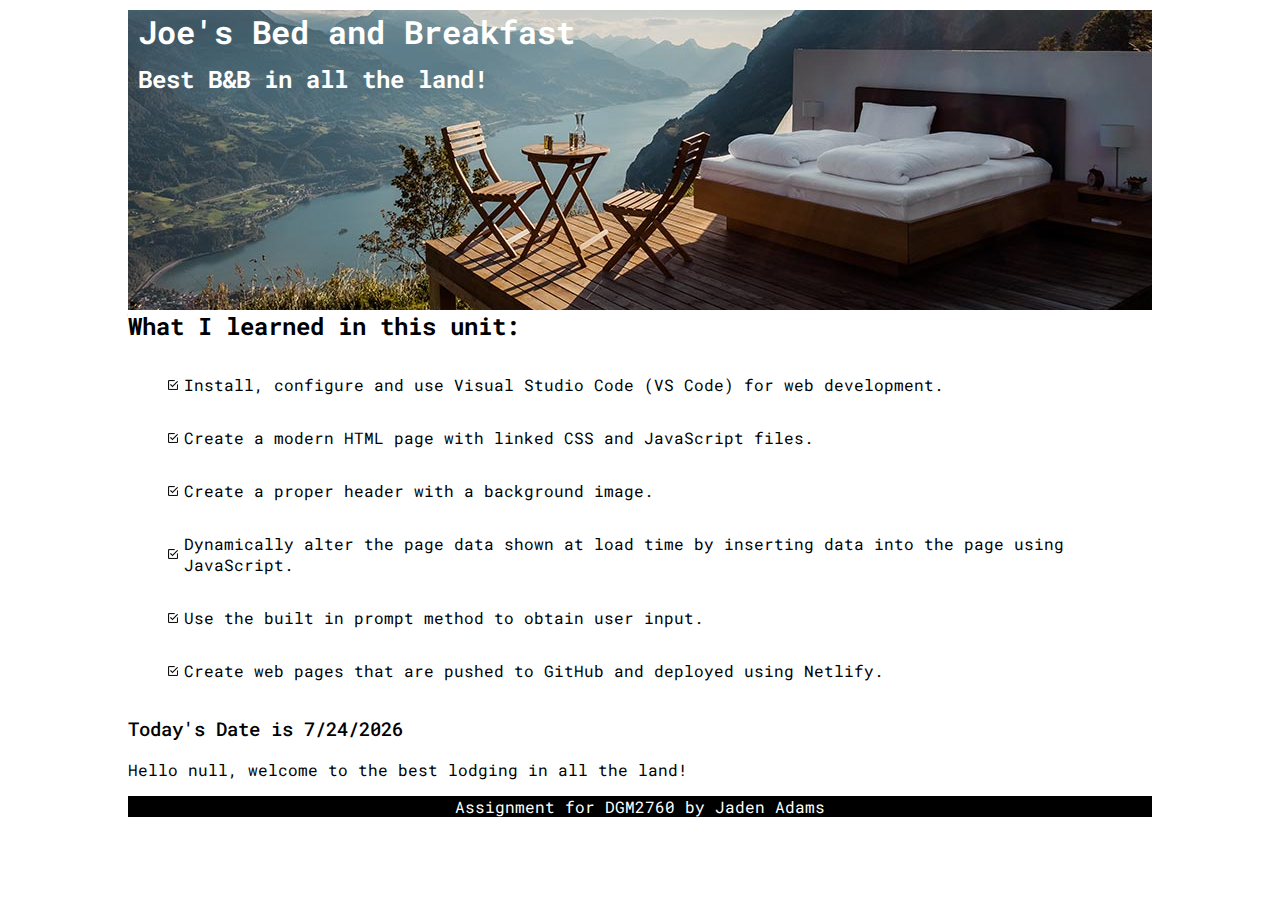
<file: 01-JoesBB/index.html>
<html lang="en">
<head>
    <meta charset="UTF-8">
    <meta http-equiv="X-UA-Compatible" content="IE=edge">
    <meta name="viewport" content="width=device-width, initial-scale=1.0">
    <title>01 Joe's Bead and Breakfast</title>
    <link href="css/styles.css" rel="stylesheet" type="text/css"/>
    <link rel="preconnect" href="https://fonts.gstatic.com">
<link href="https://fonts.googleapis.com/css2?family=Roboto+Mono:wght@300;400;500;700&display=swap" rel="stylesheet">
</head>
<body>
    <header>
        <h1 id="company"></h1>
        <h2 id="slogan"></h2>
    </header>
    <main>
        <h2>
            What I learned in this unit:
        </h2>
        <ul>
            <li>
                Install, configure and use Visual Studio Code (VS Code) for web development.
            </li>
            <li>
                Create a modern HTML page with linked CSS and JavaScript files.
            </li>
            <li>
                Create a proper header with a background image.
            </li>
            <li>
                Dynamically alter the page data shown at load time by inserting data into the page using JavaScript.
            </li>
            <li>
                Use the built in prompt method to obtain user input.
            </li>
            <li>
                Create web pages that are pushed to GitHub and deployed using Netlify.
            </li>
        </ul>
        <h3>
            Today's Date is
            <script>
                let theDate = new Date();
                document.write(theDate.toLocaleDateString());
            </script>
        </h3>
        <p id="greeting"></p>

    </main>
    <footer>
        <p>Assignment for DGM2760 by Jaden Adams</p>
    </footer>
    <script type="text/javascript" src="js/main.js"></script>
</body>
</html>
</file>
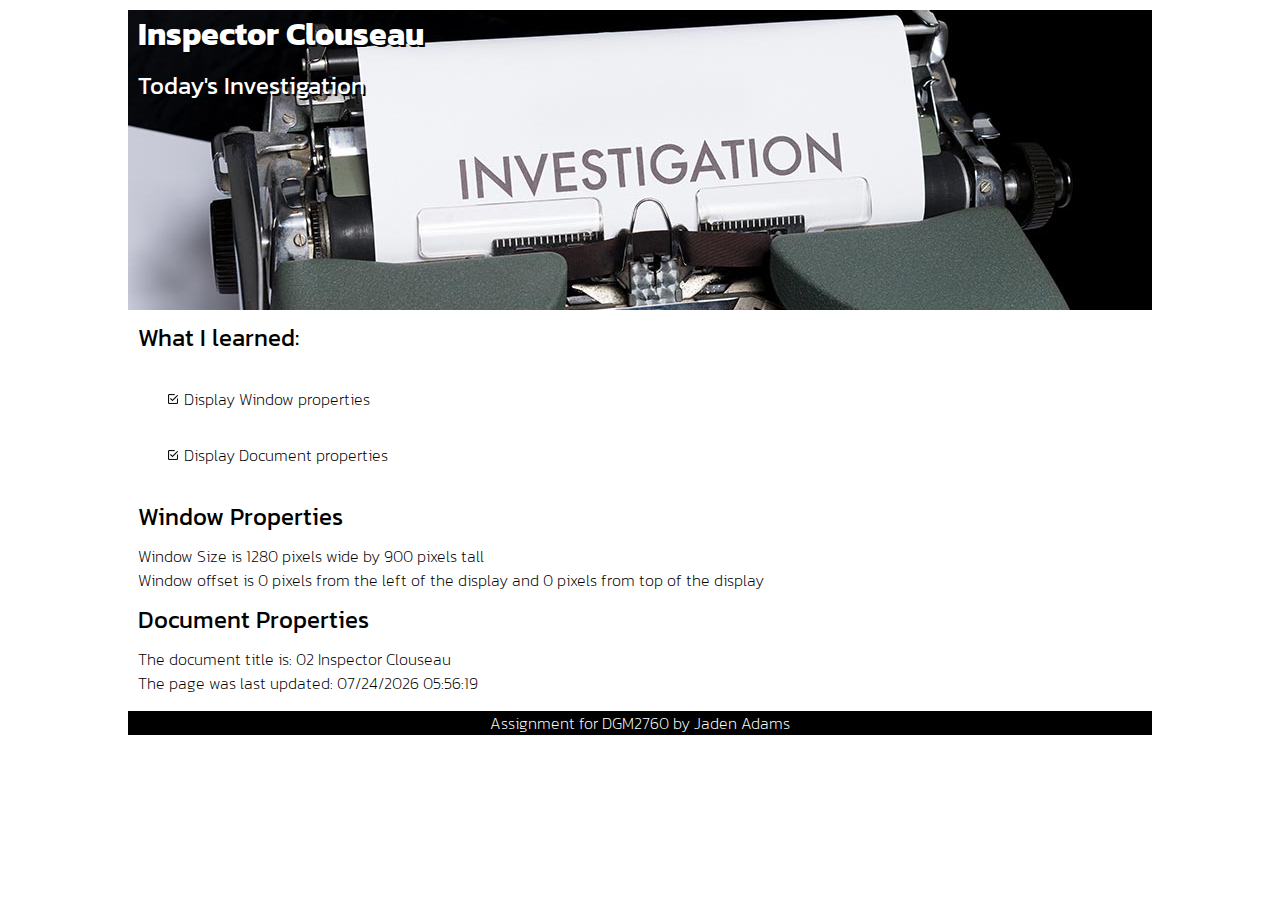
<file: 02-Inspector_Clouseau/index.html>
<html lang="en">

<head>
    <meta charset="UTF-8">
    <meta http-equiv="X-UA-Compatible" content="IE=edge">
    <meta name="viewport" content="width=device-width, initial-scale=1.0">
    <title>02 Inspector Clouseau</title>
    <link href="css/styles.css" rel="stylesheet" type="text/css" />
    <link rel="preconnect" href="https://fonts.gstatic.com">
    <link href="https://fonts.googleapis.com/css2?family=Kanit:wght@100;200;400;700&display=swap" rel="stylesheet">
</head>

<body onresize="reDisplay()">
    <header>
        <h1 id="assignment"></h1>
        <h2 id="slogan"></h2>
    </header>
    <main>
        <h2 id="objective"></h2>
        <ul>
            <li>
                Display Window properties
            </li>
            <li>
                Display Document properties
            </li>
        </ul>

        <h2 id="windowPropertyHeader"></h2>
        <p id="myWindow"></p>
        <h2 id="documentPropertyHeader"></h2>
        <p id="myDocument"></p>
    </main>
    <footer>
        <p id="footer"></p>

    </footer>
    <script type="text/javascript" src="js/main.js"></script>
</body>

</html>
</file>
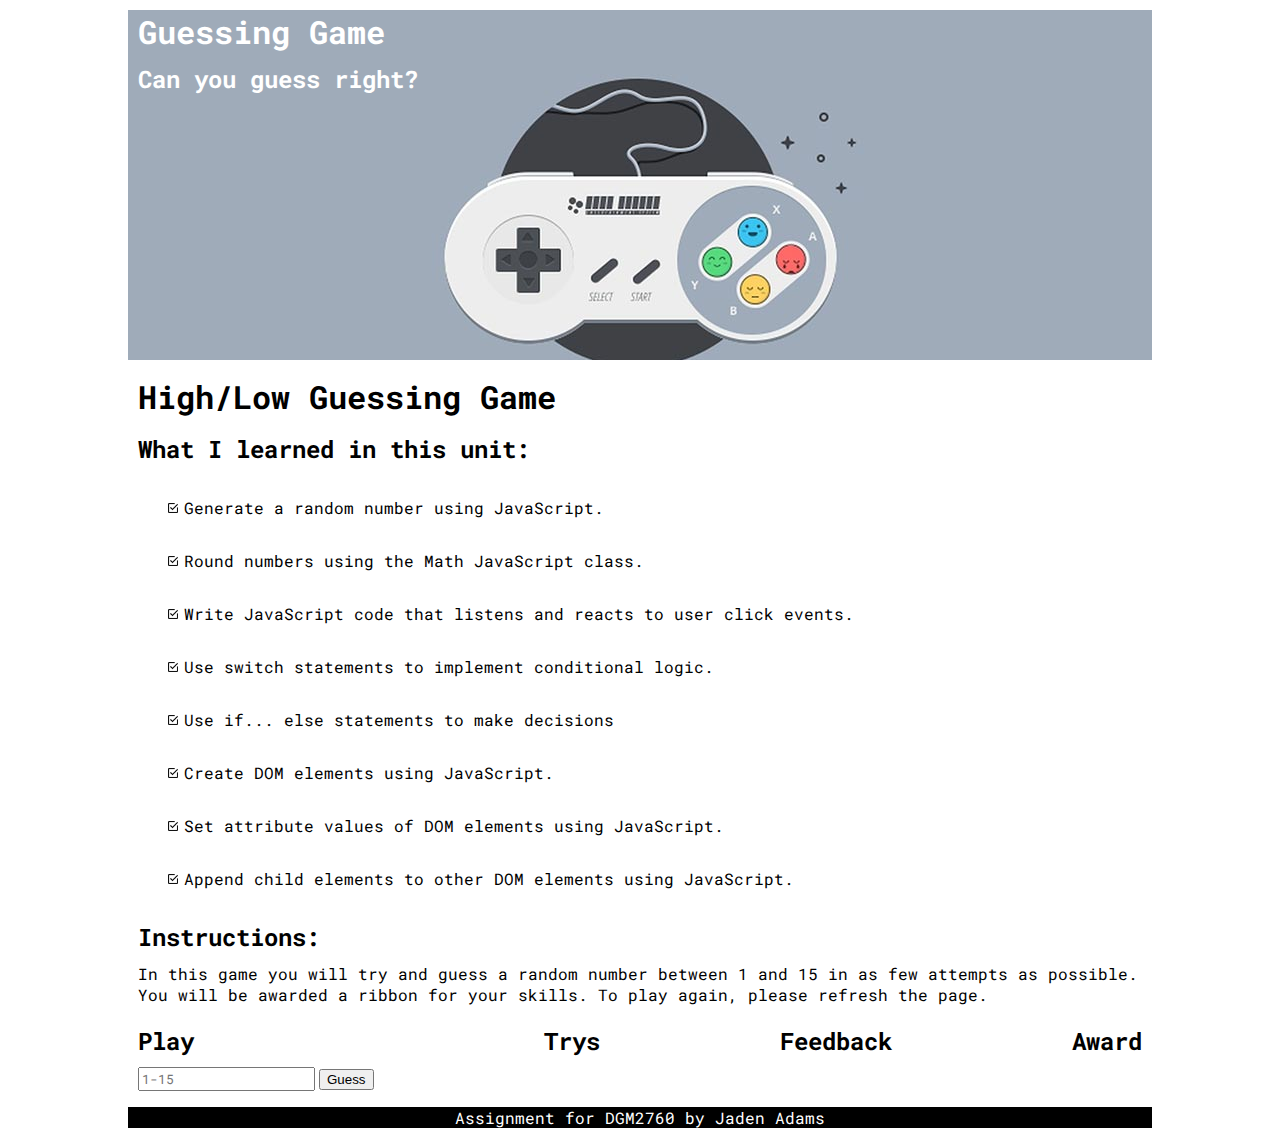
<file: 03-High_Low_Guessing_Game/index.html>
<html lang="en">

<head>
    <meta charset="UTF-8">
    <meta http-equiv="X-UA-Compatible" content="IE=edge">
    <meta name="viewport" content="width=device-width, initial-scale=1.0">
    <title>03 Guessing Game</title>
    <link href="css/styles.css" rel="stylesheet" type="text/css" />
    <link rel="preconnect" href="https://fonts.gstatic.com">
    <link href="https://fonts.googleapis.com/css2?family=Roboto+Mono:wght@300;400;500;700&display=swap"
        rel="stylesheet">
</head>

<body>
    <header>
        <h1 id="company"></h1>
        <h2 id="slogan"></h2>
    </header>
    <main>
        <h1 id="pageTitle"></h1>
        <h2>
            What I learned in this unit:
        </h2>
        <ul>
            <li>
                Generate a random number using JavaScript.
            </li>
            <li>
                Round numbers using the Math JavaScript class.
            </li>
            <li>
                Write JavaScript code that listens and reacts to user click events.
            </li>
            <li>
                Use switch statements to implement conditional logic.
            </li>
            <li>
                Use if... else statements to make decisions
            </li>
            <li>
                Create DOM elements using JavaScript.
            </li>
            <li>
                Set attribute values of DOM elements using JavaScript.
            </li>
            <li>
                Append child elements to other DOM elements using JavaScript.
            </li>
        </ul>
        <h2 id="instruction"></h2>
        <p id="instructionP">
            In this game you will try and guess a random number between 1 and 15 in as few attempts
            as possible. You will be awarded a ribbon for your skills. To play again, please refresh
            the page.
        </p>

        <div class="gameContainer">

            <div class="a1">
                <h2>Play</h2>
                <div>
                    <input id="guess" type="number" placeholder="1-15" />
                    <button onclick="evalGuess()">Guess</button>
                </div>
            </div>

            <div class="a2">
                <h2>Trys</h2>
                <div id="attempts"></div>
            </div>

            <div class="a3">
                <h2>Feedback</h2>
                <div id="feedback"></div>
            </div>

            <div class="a4">
                <h2>Award</h2>
                <div id="ribbon"></div>
            </div>

        </div>


    </main>
    <footer>
        <p>Assignment for DGM2760 by Jaden Adams</p>
    </footer>
    <script type="text/javascript" src="js/main.js"></script>
</body>

</html>
</file>
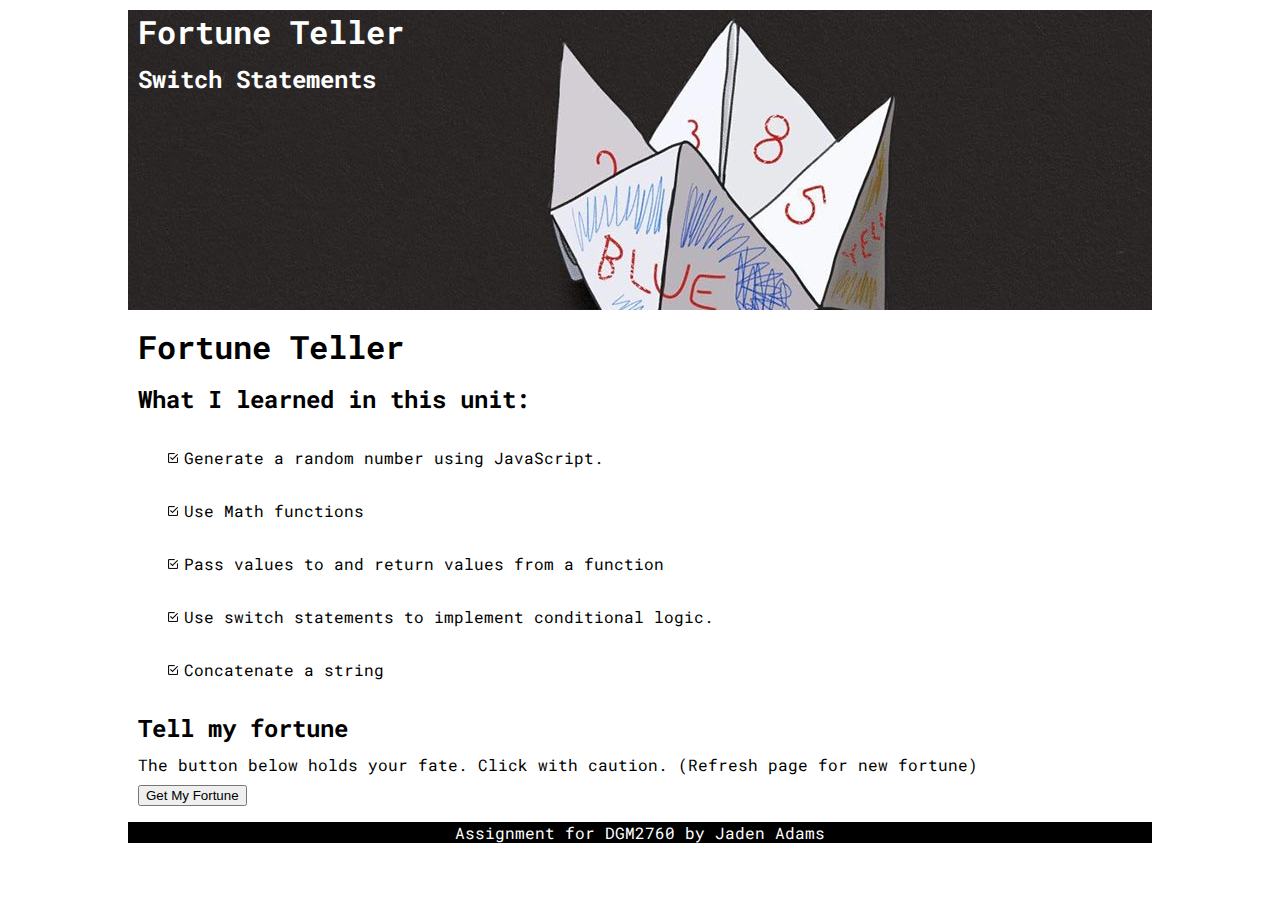
<file: 04-Fortune_Teller/index.html>
<html lang="en">

<head>
    <meta charset="UTF-8">
    <meta http-equiv="X-UA-Compatible" content="IE=edge">
    <meta name="viewport" content="width=device-width, initial-scale=1.0">
    <title>04 Fortune Teller</title>
    <link href="css/styles.css" rel="stylesheet" type="text/css" />
    <link rel="preconnect" href="https://fonts.gstatic.com">
    <link href="https://fonts.googleapis.com/css2?family=Roboto+Mono:wght@300;400;500;700&display=swap"
        rel="stylesheet">
</head>

<body>
    <header>
        <h1 id="company"></h1>
        <h2 id="slogan"></h2>
    </header>
    <main>
        <h1 id="pageTitle"></h1>
        <h2>
            What I learned in this unit:
        </h2>
        <ul>
            <li>
                Generate a random number using JavaScript.
            </li>
            <li>
                Use Math functions
            </li>
            <li>
                Pass values to and return values from a function
            </li>
            <li>
                Use switch statements to implement conditional logic.
            </li>
            <li>
                Concatenate a string
            </li>        
        </ul>
        <h2>
            Tell my fortune
        </h2>
        <p class="instruction">The button below holds your fate. Click with caution. (Refresh page for new fortune)</p>
        <button onclick="fortuneButton()">Get My Fortune</button>
        <p id="fortune"></p>
        
      

    </main>
    <footer>
        <p>Assignment for DGM2760 by Jaden Adams</p>
    </footer>
    <script type="text/javascript" src="js/main.js"></script>
</body>

</html>
</file>
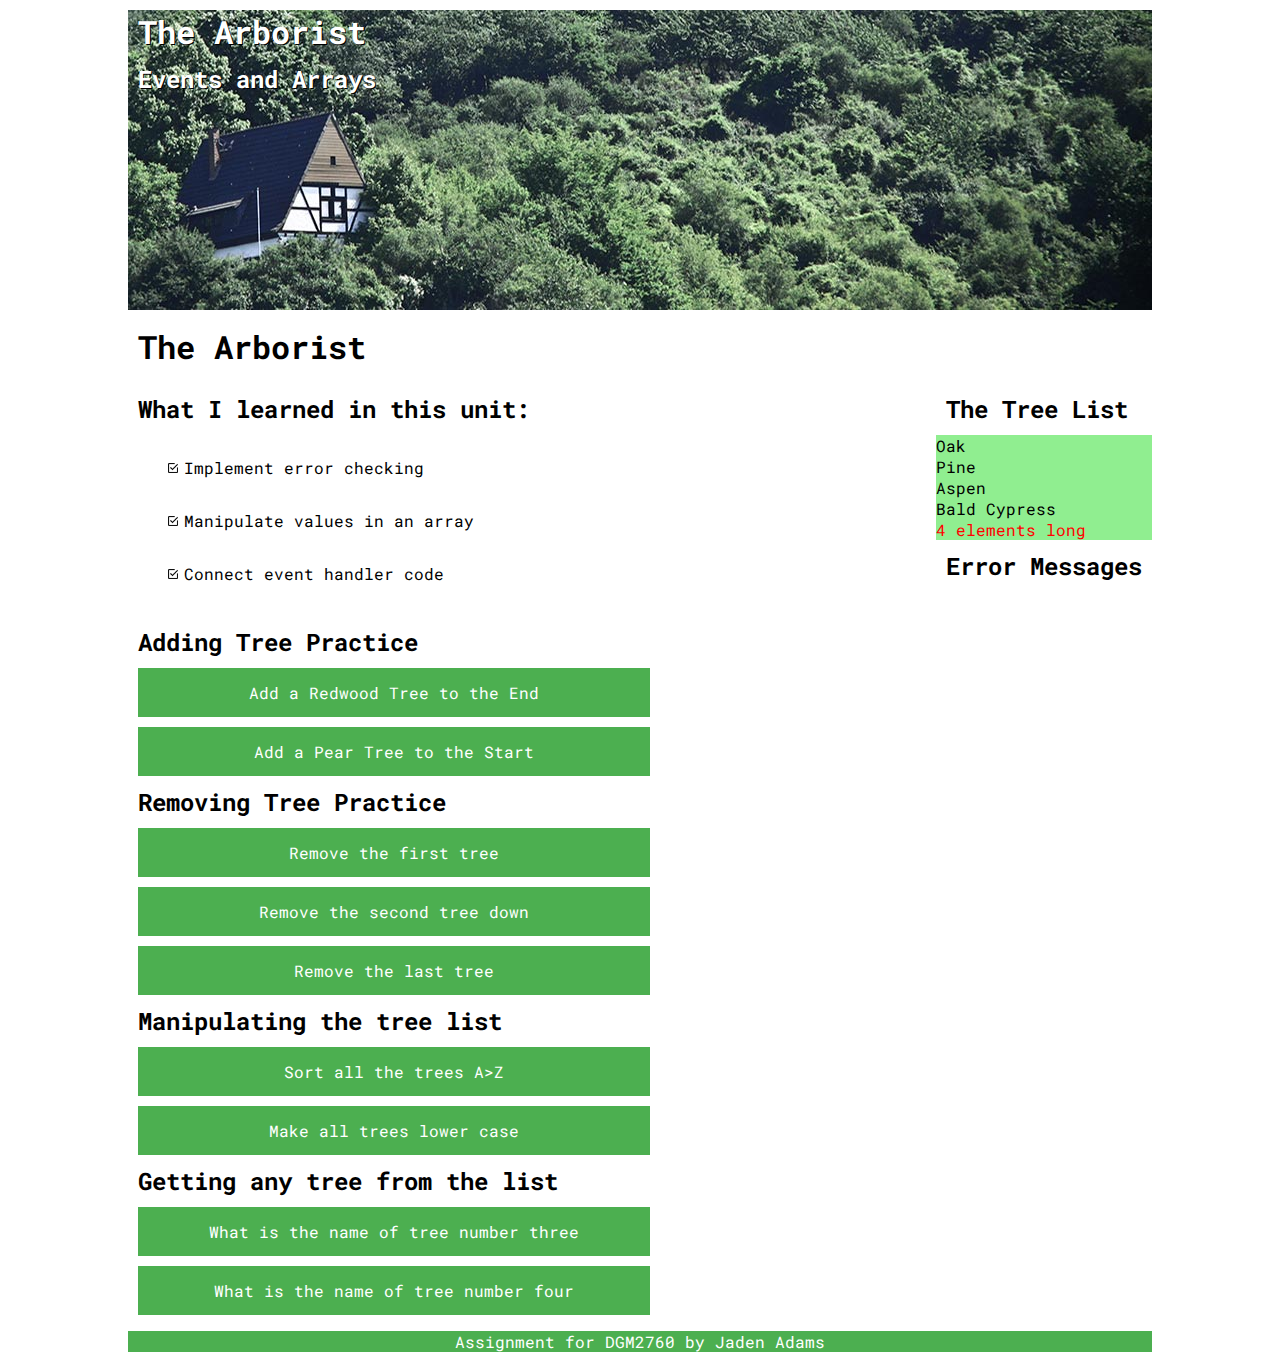
<file: 05-Arborist/index.html>
<html lang="en">

<head>
    <meta charset="UTF-8">
    <meta http-equiv="X-UA-Compatible" content="IE=edge">
    <meta name="viewport" content="width=device-width, initial-scale=1.0">
    <title>05 The Arborist</title>
    <link href="css/styles.css" rel="stylesheet" type="text/css" />
    <link rel="preconnect" href="https://fonts.gstatic.com">
    <link href="https://fonts.googleapis.com/css2?family=Roboto+Mono:wght@300;400;500;700&display=swap"
        rel="stylesheet">
</head>

<body>
    <header>
        <h1 id="company"></h1>
        <h2 id="slogan"></h2>
    </header>
    <main>
        <h1 id="pageTitle"></h1>
        <div class="container">
            <div>
                <h2>
                    What I learned in this unit:
                </h2>
                <ul>
                    <li>
                        Implement error checking
                    </li>
                    <li>
                        Manipulate values in an array
                    </li>
                    <li>
                        Connect event handler code
                    </li>
                </ul>
            </div>

            <div class="rightSide">
                <h2 class="treeList">The Tree List</h2>
                <div id="displayResults"></div>
                <h2>Error Messages</h2>
                <div id="error"></div>
            </div>
        </div>

        <div class="buttonsDiv">
            <h2>Adding Tree Practice</h2>
            <button id="add_redwood">Add a Redwood Tree to the End</button>
            <button id="add_pear">Add a Pear Tree to the Start</button>


            <h2>Removing Tree Practice</h2>
            <button id="remove_tree1">Remove the first tree</button>
            <button id="remove_tree2">Remove the second tree down</button>
            <button id="remove_treeLast">Remove the last tree</button>

            <h2>Manipulating the tree list</h2>
            <button id="sortTrees">Sort all the trees A>Z</button>
            <button id="lowerTrees">Make all trees lower case</button>

            <h2>Getting any tree from the list</h2>
            <button id="showName3">What is the name of tree number three</button>
            <button id="showName4">What is the name of tree number four</button>
        </div>


    </main>
    <footer>
        <p>Assignment for DGM2760 by Jaden Adams</p>
    </footer>
    <script type="text/javascript" src="js/main.js"></script>
</body>

</html>
</file>
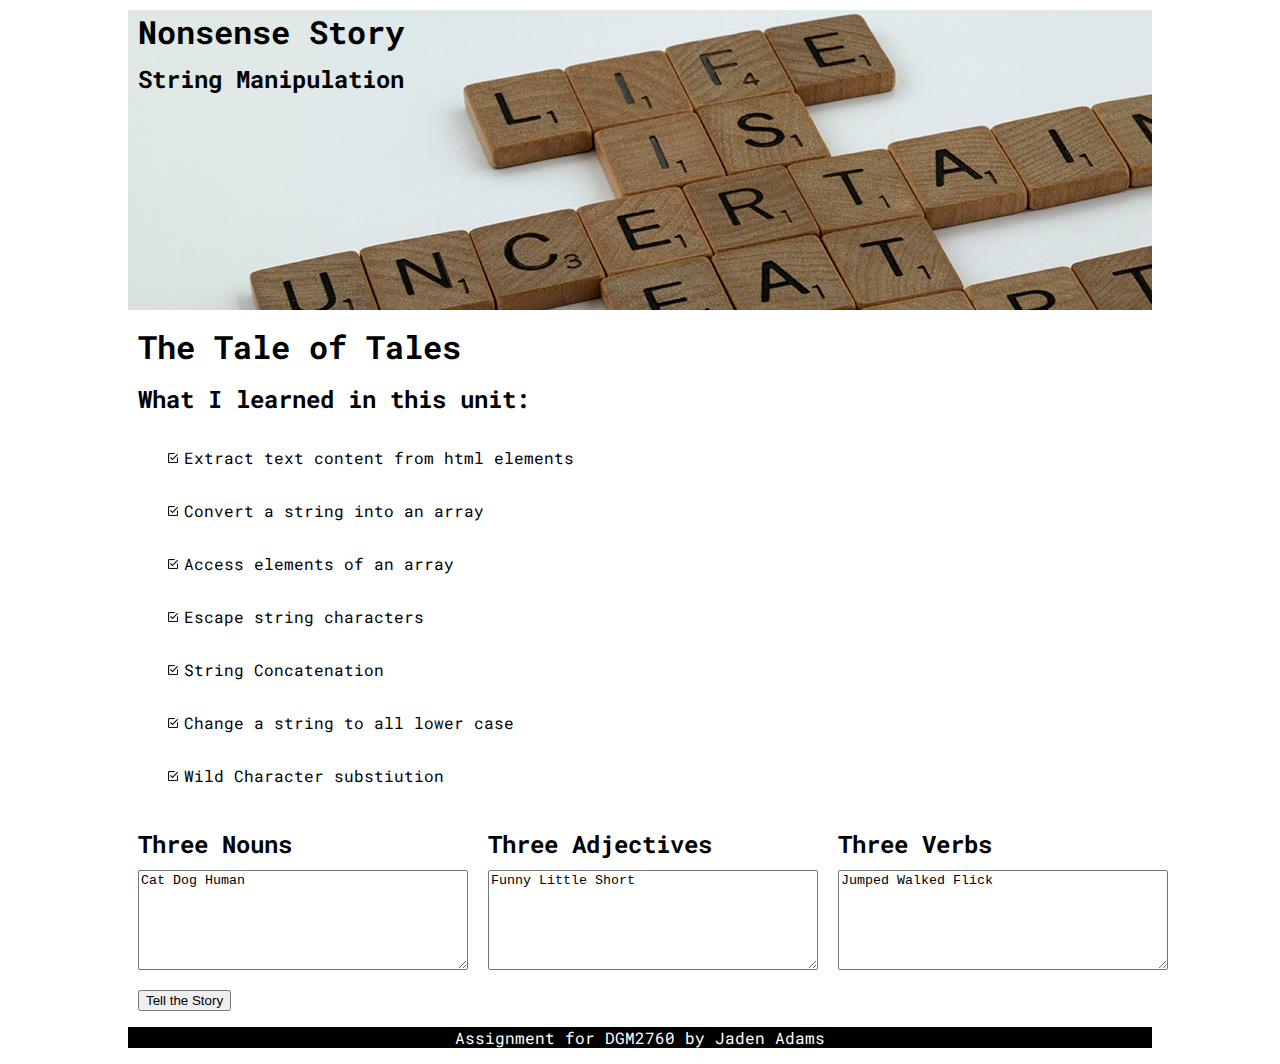
<file: 06-Nonsense_Story/index.html>
<html lang="en">

<head>
    <meta charset="UTF-8">
    <meta http-equiv="X-UA-Compatible" content="IE=edge">
    <meta name="viewport" content="width=device-width, initial-scale=1.0">
    <title>06 Nonsense Story</title>
    <link href="css/styles.css" rel="stylesheet" type="text/css" />
    <link rel="preconnect" href="https://fonts.gstatic.com">
    <link href="https://fonts.googleapis.com/css2?family=Roboto+Mono:wght@300;400;500;700&display=swap"
        rel="stylesheet">
</head>

<body>
    <header>
        <h1 id="company"></h1>
        <h2 id="slogan"></h2>
    </header>
    <main>
        <h1 id="pageTitle"></h1>
        <div class="container">
            <div>
                <h2>
                    What I learned in this unit:
                </h2>
                <ul>
                    <li>
                        Extract text content from html elements
                    </li>
                    <li>
                        Convert a string into an array
                    </li>
                    <li>
                        Access elements of an array
                    </li>
                    <li>
                        Escape string characters
                    </li>
                    <li>
                        String Concatenation
                    </li>
                    <li>
                        Change a string to all lower case
                    </li>
                    <li>
                        Wild Character substiution
                    </li>
                </ul>
            </div>
            <div class="textBoxArea">
                <div>
                    <h2>Three Nouns</h2>
                    <textarea id="noun">Cat Dog Human</textarea>
                </div>
                <div>
                    <h2>Three Adjectives</h2>
                    <textarea id="adjective">Funny Little Short</textarea>
                </div>
                <div>
                    <h2>Three Verbs</h2>
                    <textarea id="verb">Jumped Walked Flick</textarea>
                </div>

            </div>
            <button onclick="tellStory()">Tell the Story</button>
            <p id="story"></p>
        </div>


    </main>
    <footer>
        <p>Assignment for DGM2760 by Jaden Adams</p>
    </footer>
    <script type="text/javascript" src="js/main.js"></script>
</body>

</html>
</file>
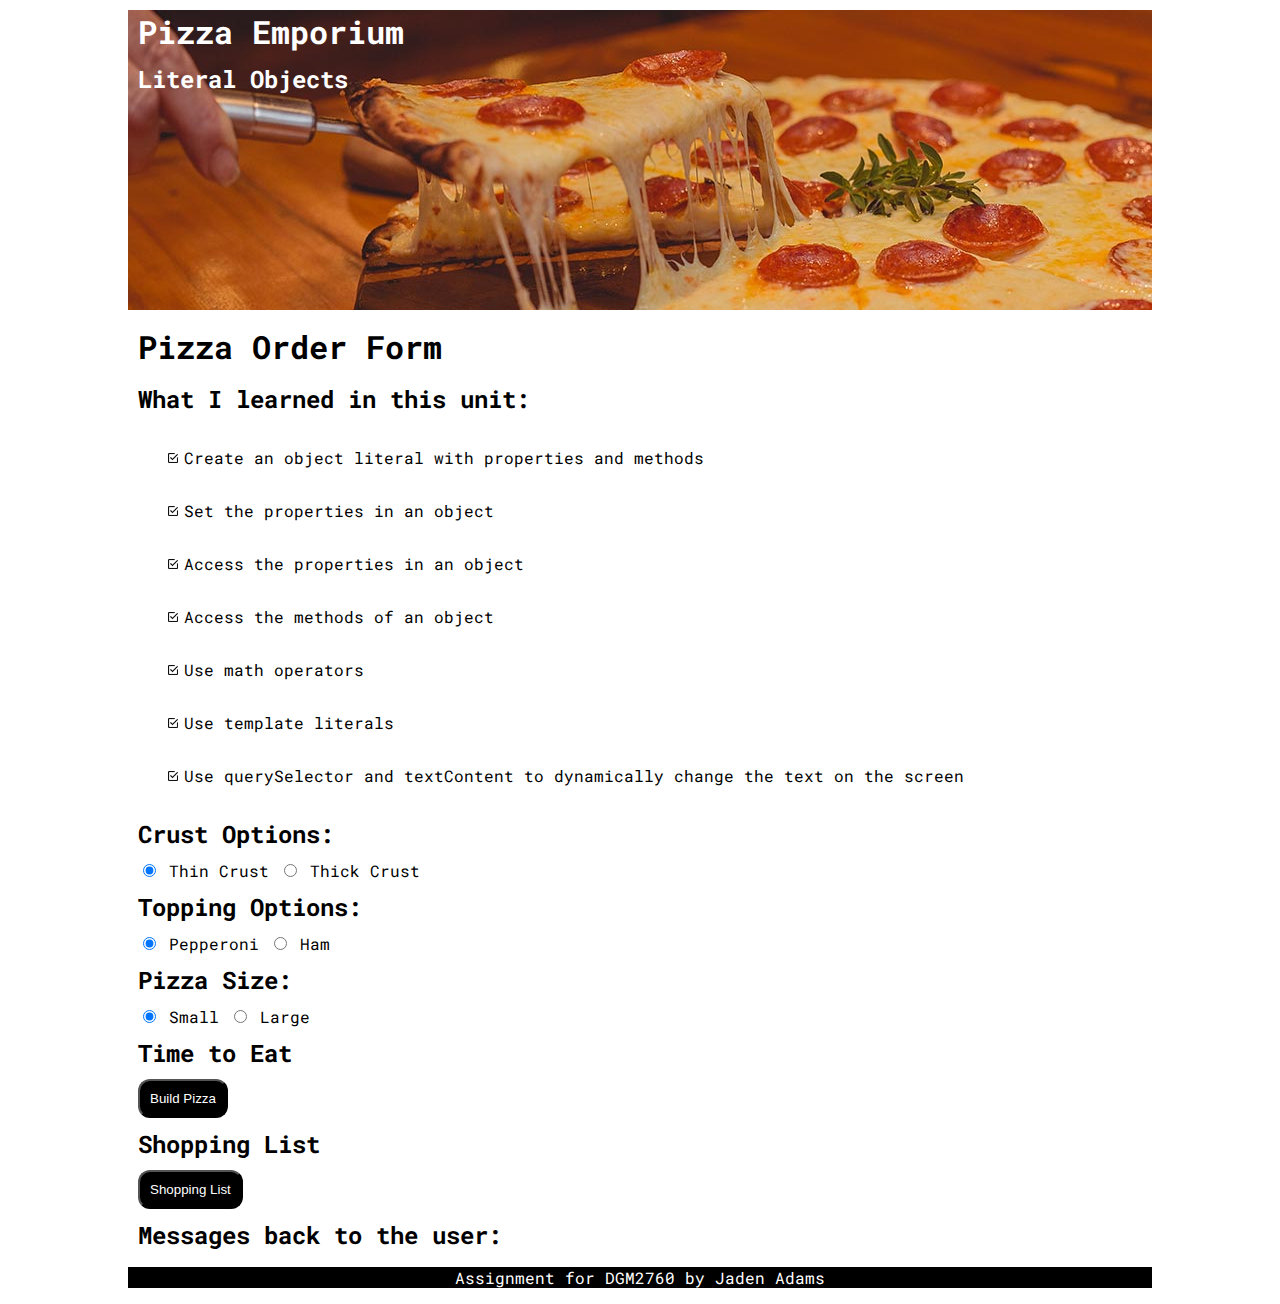
<file: 07-Pizza-Emporium/index.html>
<html lang="en">

<head>
    <meta charset="UTF-8">
    <meta http-equiv="X-UA-Compatible" content="IE=edge">
    <meta name="viewport" content="width=device-width, initial-scale=1.0">
    <title>07 Pizza Emporium</title>
    <link href="css/styles.css" rel="stylesheet" type="text/css" />
    <link rel="preconnect" href="https://fonts.gstatic.com">
    <link href="https://fonts.googleapis.com/css2?family=Roboto+Mono:wght@300;400;500;700&display=swap"
        rel="stylesheet">
</head>

<body>
    <header>
        <h1 id="company"></h1>
        <h2 id="slogan"></h2>
    </header>
    <main>
        <h1 id="pageTitle"></h1>
        <div class="container">
            <div>
                <h2>
                    What I learned in this unit:
                </h2>
                <ul>
                    <li>
                        Create an object literal with properties and methods
                    </li>
                    <li>
                        Set the properties in an object
                    </li>
                    <li>
                        Access the properties in an object
                    </li>
                    <li>
                        Access the methods of an object
                    </li>
                    <li>
                        Use math operators
                    </li>
                    <li>
                        Use template literals
                    </li>
                    <li>
                        Use querySelector and textContent to dynamically change the text on the screen
                    </li>
                </ul>
                <h2>Crust Options:</h2>
                <div class="radioButtons">
                    <input type="radio" id="thin" name="crust" value="thin" checked>
                    <label for="thin">Thin Crust</label>

                    <input type="radio" id="thick" name="crust" value="thick">
                    <label for="thick">Thick Crust</label>
                </div>

                <h2>Topping Options:</h2>
                <div class="radioButtons">
                    <input type="radio" id="pepperoni" name="toppings" value="pepperoni" checked>
                    <label for="pepperoni">Pepperoni</label>

                    <input type="radio" id="ham" name="toppings" value="ham">
                    <label for="ham">Ham</label>
                </div>

                <h2>Pizza Size:</h2>
                <div class="radioButtons">
                    <input type="radio" id="small" name="size" value="small" checked>
                    <label for="small">Small</label>

                    <input type="radio" id="large" name="size" value="large">
                    <label for="large">Large</label>
                </div>

                <h2>Time to Eat</h2>
                <button id="build">Build Pizza</button>

                <h2>Shopping List</h2>
                <button id="shopping">Shopping List</button>

                <h2>Messages back to the user:</h2>
                <p id="feedback"></p>
            </div>

    </main>
    <footer>
        <p>Assignment for DGM2760 by Jaden Adams</p>
    </footer>
    <script type="text/javascript" src="js/main.js"></script>
</body>

</html>
</file>
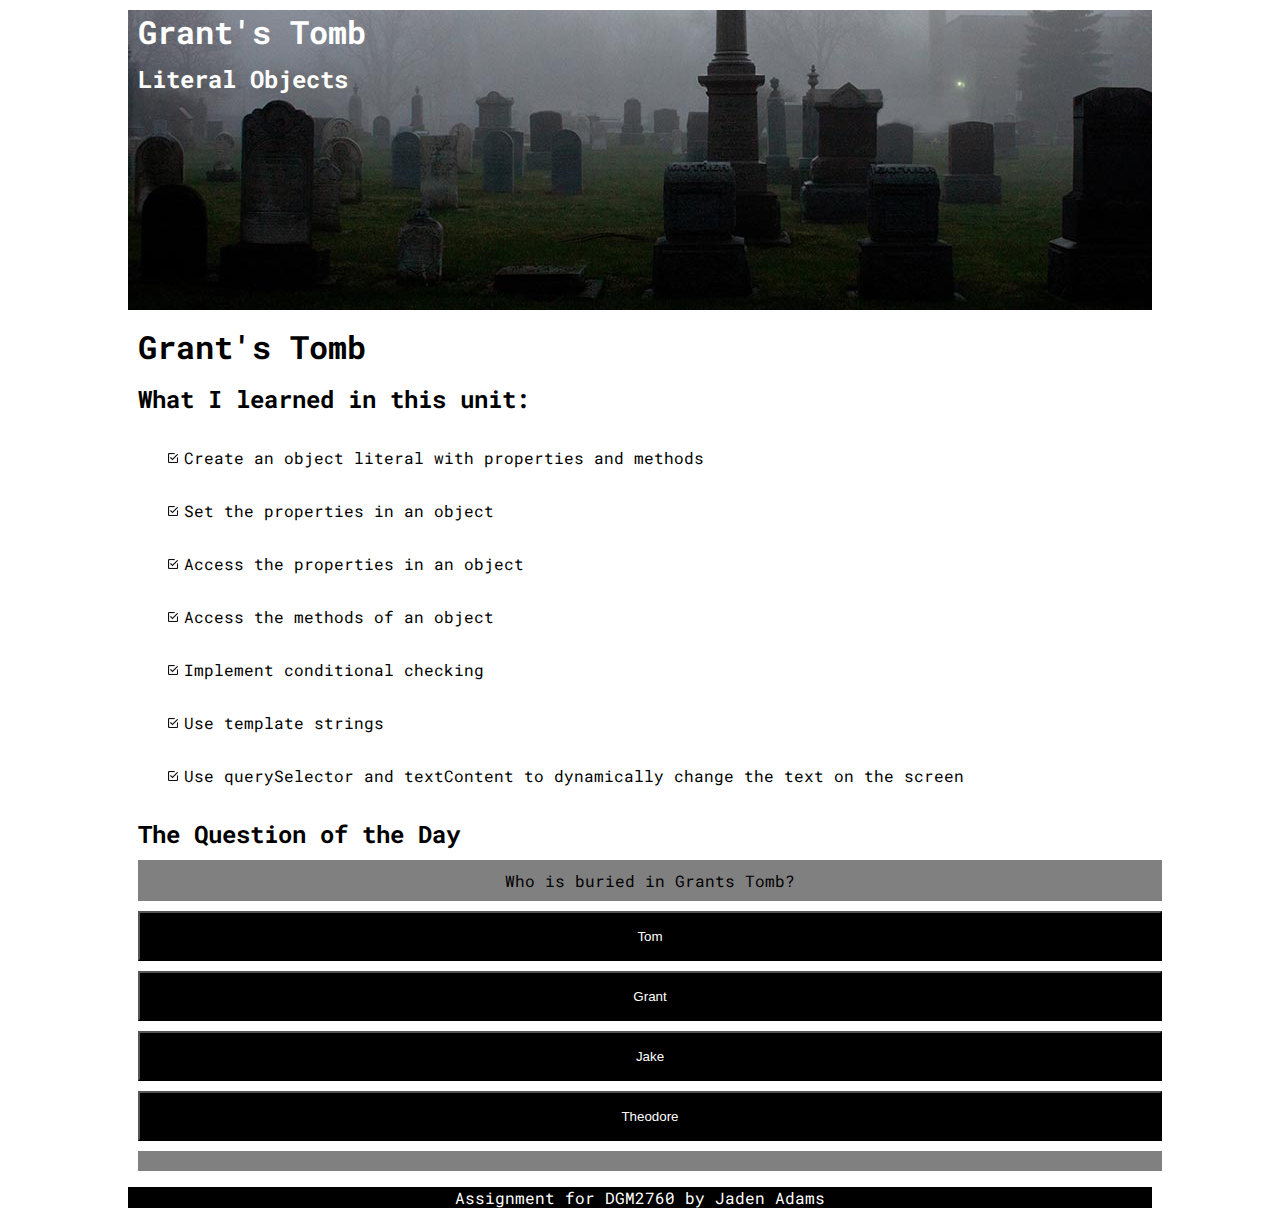
<file: 08-Grants-Tomb/index.html>
<html lang="en">

<head>
    <meta charset="UTF-8">
    <meta http-equiv="X-UA-Compatible" content="IE=edge">
    <meta name="viewport" content="width=device-width, initial-scale=1.0">
    <title>08 Grants Tomb</title>
    <link href="css/styles.css" rel="stylesheet" type="text/css" />
    <link rel="preconnect" href="https://fonts.gstatic.com">
    <link href="https://fonts.googleapis.com/css2?family=Roboto+Mono:wght@300;400;500;700&display=swap"
        rel="stylesheet">
</head>

<body>
    <header>
        <h1 id="company"></h1>
        <h2 id="slogan"></h2>
    </header>
    <main>
        <h1 id="pageTitle"></h1>
        <div class="container">
            <div>
                <h2>
                    What I learned in this unit:
                </h2>
                <ul>
                    <li>
                        Create an object literal with properties and methods
                    </li>
                    <li>
                        Set the properties in an object
                    </li>
                    <li>
                        Access the properties in an object
                    </li>
                    <li>
                        Access the methods of an object
                    </li>
                    <li>
                        Implement conditional checking
                    </li>
                    <li>
                        Use template strings
                    </li>
                    <li>
                        Use querySelector and textContent to dynamically change the text on the screen
                    </li>
                </ul>
            </div>
            <h2>The Question of the Day</h2>

        </div>
        <div id="stem"></div>
        <button id="answer1"></button>
        <button id="answer2"></button>
        <button id="answer3"></button>
        <button id="answer4"></button>
        <div class="feedback"></div>
    </main>
    <footer>
        <p>Assignment for DGM2760 by Jaden Adams</p>
    </footer>
    <script type="text/javascript" src="js/main.js"></script>
</body>

</html>
</file>
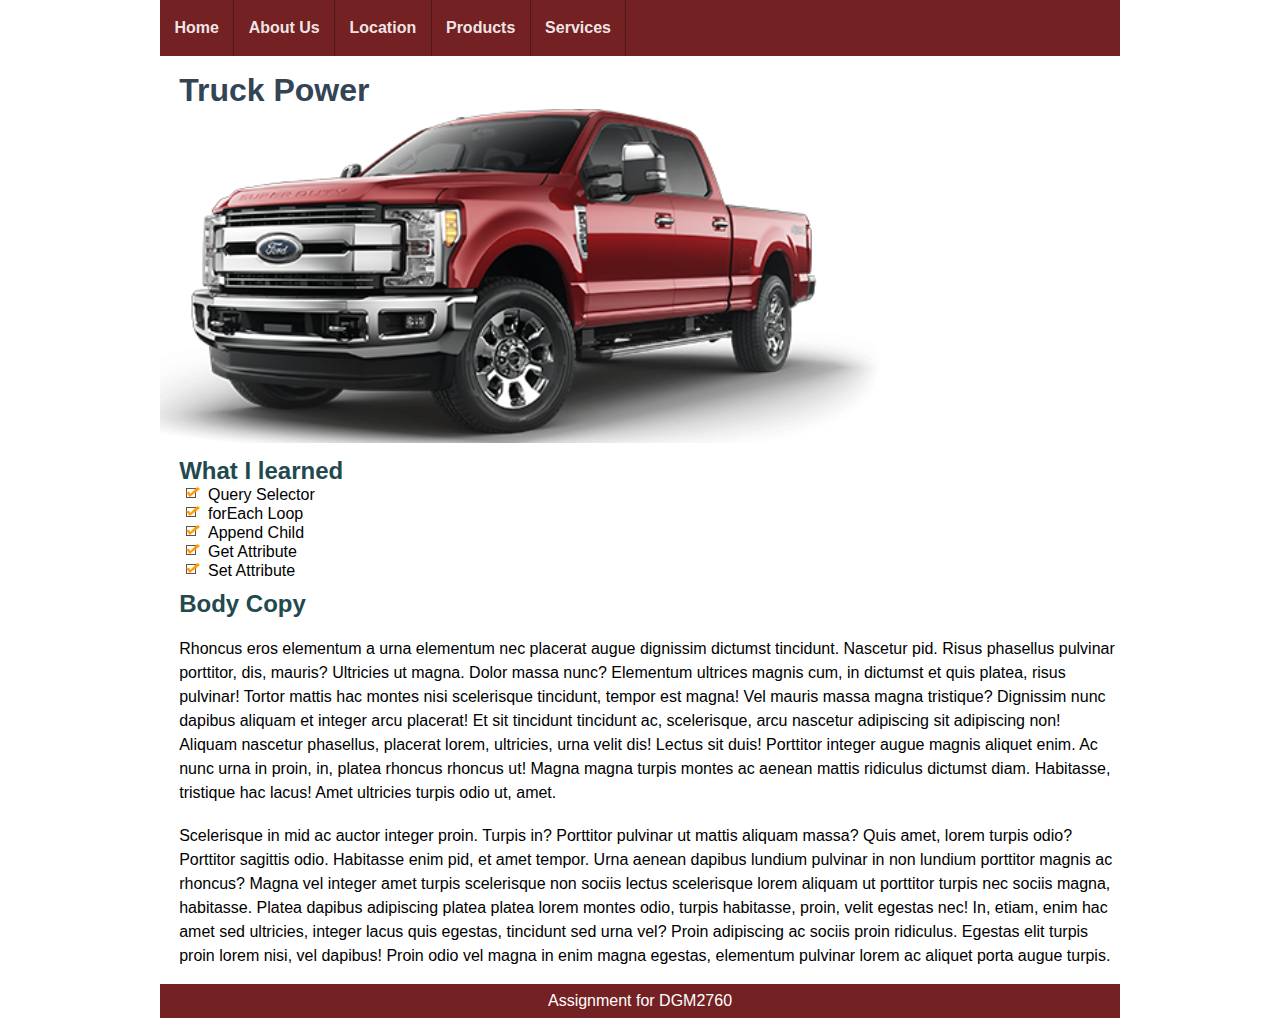
<file: 09-Menu-Duplication/index.html>
<!doctype html>
<html>
<head>
<!-- TELLS PHONES NOT TO LIE ABOUT THEIR WIDTH -->
<meta name="viewport" content="width=device-width, initial-scale=1, maximum-scale=1">
<meta charset="UTF-8">
<title>09 Menu Duplication</title>
<link href="css/styles.css" rel="stylesheet" type="text/css">

</head>

<body>
<div class="smallMenuLink"><a href="#smallNavArea">MENU</a></div>


<nav>
<ul id="primaryNavigation">
<li><a href="index.html">Home</a></li>
<li><a href="about.html">About Us</a></li>
<li><a href="location.html">Location</a></li>
<li><a href="products.html">Products</a></li>
<li><a href="services.html">Services</a></li>
</ul>
<div class="keepOpen"></div>
</nav>


<main>
<h1>Truck Power</h1>
<img class="myPhoto" src="images/truck.png">
<h2>What I learned</h2>
<ul class="objectives">
<li>Query Selector</li>
<li>forEach Loop</li>
<li>Append Child</li>
<li>Get Attribute</li>
<li>Set Attribute</li>
</ul>

<h2>Body Copy</h2>
<p>Rhoncus eros elementum a urna elementum nec placerat augue dignissim dictumst tincidunt. Nascetur pid. Risus phasellus pulvinar porttitor, dis, mauris? Ultricies ut magna. Dolor massa nunc? Elementum ultrices magnis cum, in dictumst et quis platea, risus pulvinar! Tortor mattis hac montes nisi scelerisque tincidunt, tempor est magna! Vel mauris massa magna tristique? Dignissim nunc dapibus aliquam et integer arcu placerat! Et sit tincidunt tincidunt ac, scelerisque, arcu nascetur adipiscing sit adipiscing non! Aliquam nascetur phasellus, placerat lorem, ultricies, urna velit dis! Lectus sit duis! Porttitor integer augue magnis aliquet enim. Ac nunc urna in proin, in, platea rhoncus rhoncus ut! Magna magna turpis montes ac aenean mattis ridiculus dictumst diam. Habitasse, tristique hac lacus! Amet ultricies turpis odio ut, amet.</p>

<p>Scelerisque in mid ac auctor integer proin. Turpis in? Porttitor pulvinar ut mattis aliquam massa? Quis amet, lorem turpis odio? Porttitor sagittis odio. Habitasse enim pid, et amet tempor. Urna aenean dapibus lundium pulvinar in non lundium porttitor magnis ac rhoncus? Magna vel integer amet turpis scelerisque non sociis lectus scelerisque lorem aliquam ut porttitor turpis nec sociis magna, habitasse. Platea dapibus adipiscing platea platea lorem montes odio, turpis habitasse, proin, velit egestas nec! In, etiam, enim hac amet sed ultricies, integer lacus quis egestas, tincidunt sed urna vel? Proin adipiscing ac sociis proin ridiculus. Egestas elit turpis proin lorem nisi, vel dapibus! Proin odio vel magna in enim magna egestas, elementum pulvinar lorem ac aliquet porta augue turpis.</p>



</main>
<nav id="smallNavArea"></nav>
<footer>
<p>Assignment for DGM2760</p>
</footer>

</body>
<script type="text/javascript" src="js/main.js"></script>
</html>
</file>
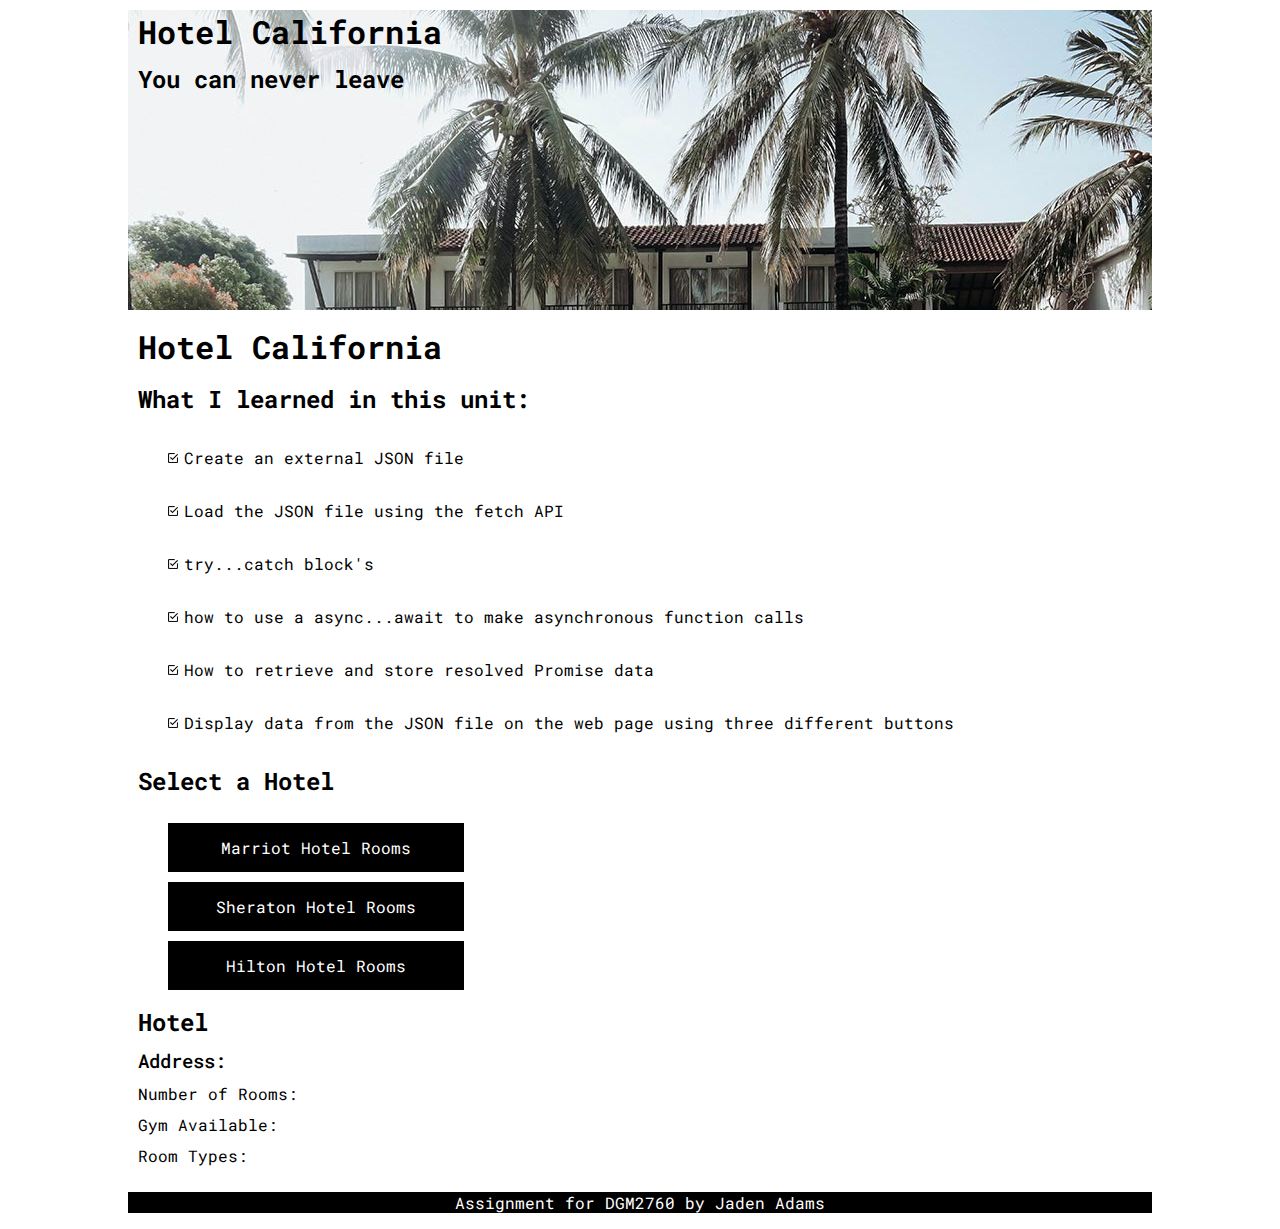
<file: 10-Hotel/index.html>
<html lang="en">

<head>
    <meta charset="UTF-8">
    <meta http-equiv="X-UA-Compatible" content="IE=edge">
    <meta name="viewport" content="width=device-width, initial-scale=1.0">
    <title>10 Hotel California</title>
    <link href="css/styles.css" rel="stylesheet" type="text/css" />
    <link rel="preconnect" href="https://fonts.gstatic.com">
    <link href="https://fonts.googleapis.com/css2?family=Roboto+Mono:wght@300;400;500;700&display=swap"
        rel="stylesheet">
</head>

<body>
    <header>
        <h1 id="company"></h1>
        <h2 id="slogan"></h2>
    </header>
    <main>
        <h1 id="pageTitle"></h1>
        <div class="container">
            <div>
                <h2>
                    What I learned in this unit:
                </h2>
                <ul>
                    <li class="li">
                        Create an external JSON file
                    </li>
                    <li class="li">
                        Load the JSON file using the fetch API
                    </li>
                    <li class="li">
                        try...catch block's
                    </li>
                    <li class="li">
                        how to use a async...await to make asynchronous function calls
                    </li>
                    <li class="li">
                        How to retrieve and store resolved Promise data
                    </li>
                    <li class="li">
                        Display data from the JSON file on the web page using three different buttons
                    </li>
                </ul>
            </div>
            <h2>Select a Hotel</h2>
            <ul class="hotels">
                <li><a href="#" id="marriot">Marriot Hotel Rooms</a></li>
                <li><a href="#" id="sheraton">Sheraton Hotel Rooms</a></li>
                <li><a href="#" id="hilton">Hilton Hotel Rooms</a></li>
            </ul>

            <h2 id="hotelName">Hotel</h2>
            <h3>Address: <span id="address"></span></h3>
            <p>Number of Rooms: <span id="rooms"></span></p>
            <p>Gym Available: <span id="gym"></span></p>
            <p>Room Types: <span id="type"></span></p>

            <img id="picture">
           
    </main>
    <footer>
        <p>Assignment for DGM2760 by Jaden Adams</p>
    </footer>
    <script type="text/javascript" src="js/main.js"></script>
</body>

</html>
</file>
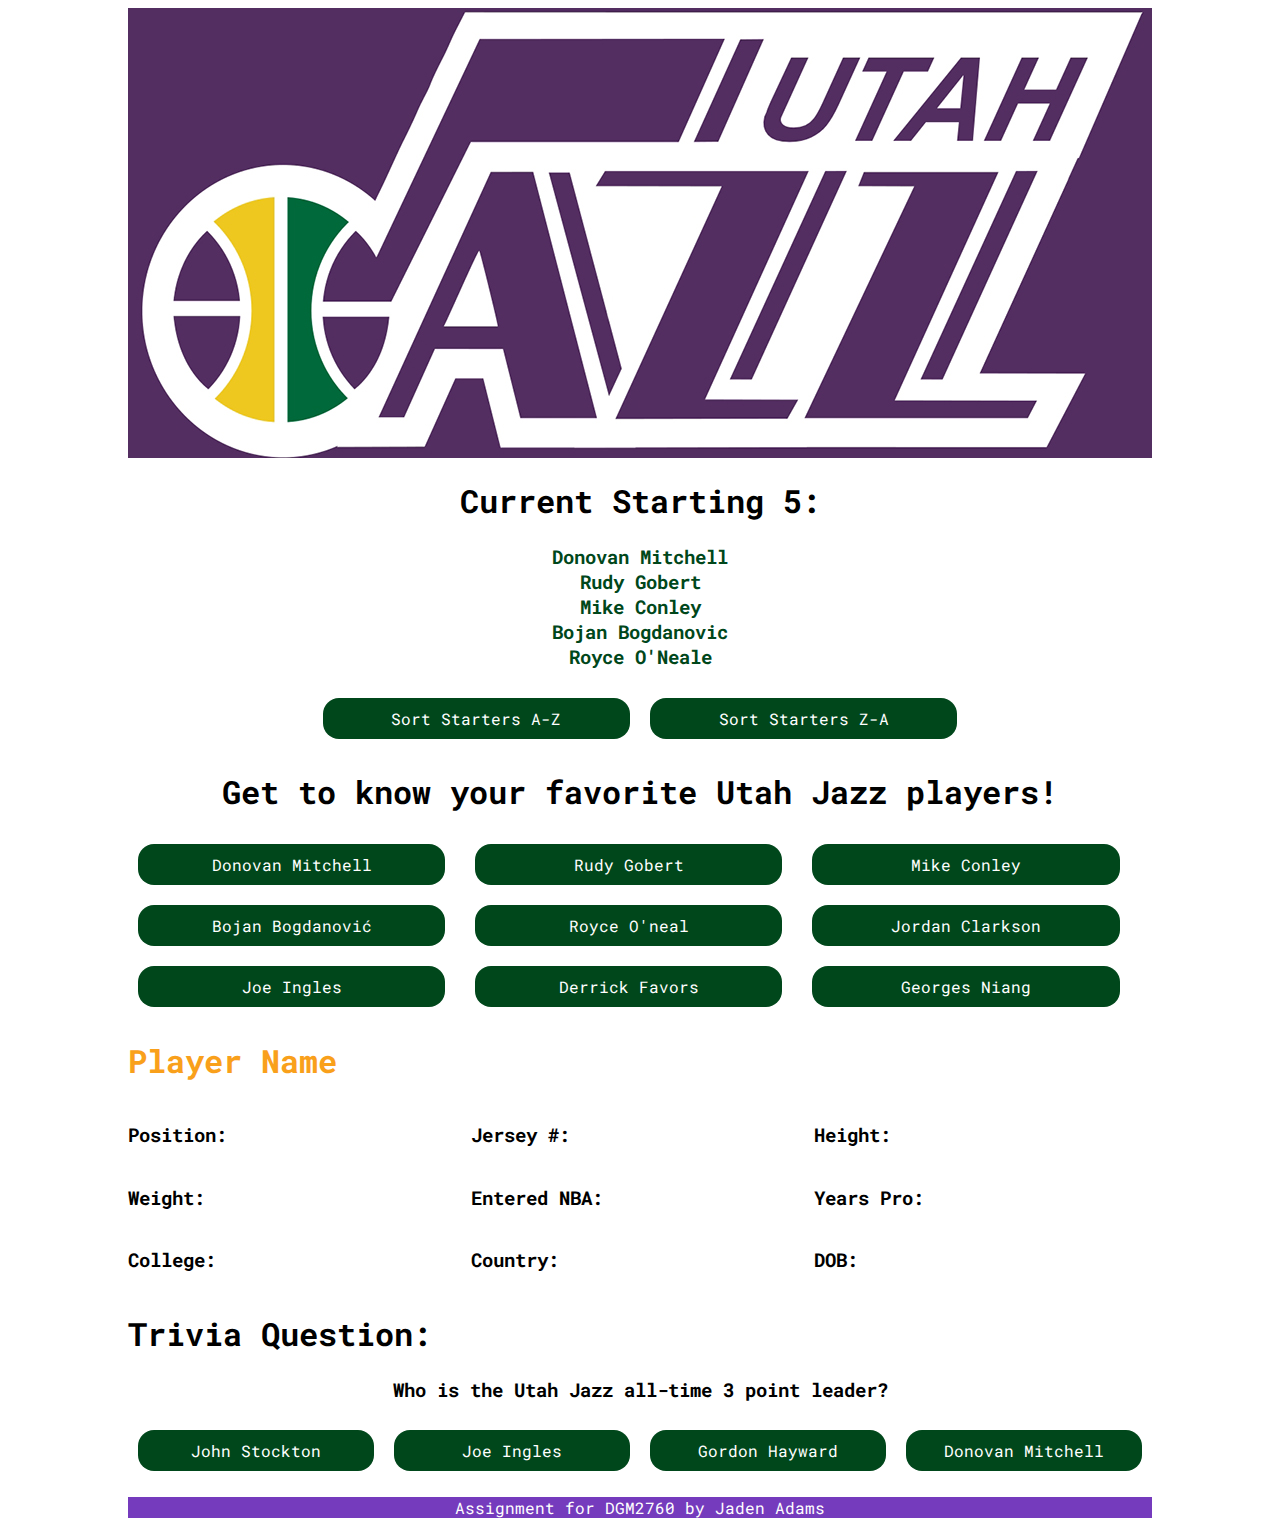
<file: 11-Capstone/index.html>
<html lang="en">

<head>
    <meta charset="UTF-8">
    <meta http-equiv="X-UA-Compatible" content="IE=edge">
    <meta name="viewport" content="width=device-width, initial-scale=1.0">
    <title>11 Utah Jazz</title>
    <link href="css/styles.css" rel="stylesheet" type="text/css" />
    <link rel="preconnect" href="https://fonts.gstatic.com">
    <link href="https://fonts.googleapis.com/css2?family=Roboto+Mono:wght@300;400;500;700&display=swap"
        rel="stylesheet">
</head>

<body>
    <header>
    </header>
    <main>

        <div class="firstContainer">
            <h1>Current Starting 5:</h1>
        </div>
        <h3 id="displayResults"></h3>
        <div class="button">
            <button id="sort">Sort Starters A-Z</button>
            <button id="sort1">Sort Starters Z-A</button>
        </div>
        <h3 id="player"></h3>
        <h1 id="pageTitle"></h1>
        <div id="players" class="buttons">
            <button id="donovan">Donovan Mitchell</button>
            <button id="rudy">Rudy Gobert</button>
            <button id="mike">Mike Conley</button>
            <button id="bojan">Bojan Bogdanović</button>
            <button id="royce">Royce O'neal</button>
            <button id="jordan">Jordan Clarkson</button>
            <button id="joe">Joe Ingles</button>
            <button id="derrick">Derrick Favors</button>
            <button id="georges">Georges Niang</button>
        </div>
        <div>
            <h1 id="name">Player Name</h1>
        </div>
        <div id="stats">
            <h3>Position: <span id="position"></span></h3>
            <h3>Jersey #: <span id="jersey"></span></h3>
            <h3>Height: <span id="height"></span></h3>
            <h3>Weight: <span id="weight"></span></h3>
            <h3>Entered NBA: <span id="entered"></span></h3>
            <h3>Years Pro: <span id="years"></span></h3>
            <h3>College: <span id="college"></span></h3>
            <h3>Country: <span id="country"></span></h3>
            <h3>DOB: <span id="dob"></span></h3>
        </div>
        <h1>Trivia Question:</h1>
        <h3 id="stem"></h3>
        <div class="triviaB">
            <button id="answer1"></button>
            <button id="answer2"></button>
            <button id="answer3"></button>
            <button id="answer4"></button>
        </div>
        <div class="feedback"></div>
    </main>
    <footer>
        <p>Assignment for DGM2760 by Jaden Adams</p>
    </footer>
    <script type="text/javascript" src="js/main.js"></script>
</body>

</html>
</file>
<file: 01-JoesBB/css/styles.css>
header{
    max-width: 1024px;
    margin: 0 auto;
    background-image: url(../images/patrick-robert-doyle-AH8zKXqFITA-unsplash.jpg);
    height: 300px;
    
    
}
h1{
    color: white;
    font-family: 'Roboto Mono', monospace;
    font-weight: bold;
    margin: 10px 10px;
}
h2{
    color: white;
    font-family: 'Roboto Mono', monospace;
    font-weight: medium;
    margin: 0 10px;
}
main{
    max-width: 1024px;
    margin: 0 auto;
}
main h2{
    color: black;
    font-family: 'Roboto Mono', monospace;
    font-weight: medium;
    margin: 0;
}
main ul li{
    font-family: 'Roboto Mono', monospace;
    font-weight: light;
    padding: 16px;
    list-style: none;
    background-image: url(../images/check-box.png);
    background-repeat: no-repeat;
    background-position: left;
	background-size: 10px;

}
main h3{
    font-family: 'Roboto Mono', monospace;
    font-weight: 500;
}
main p{
    color: black;
    font-family: 'Roboto Mono', monospace;
    font-weight: medium;
    margin: 0;
}
footer{
    max-width: 1024px;
    margin: 0 auto;
    color: white;
    font-family: 'Roboto Mono', monospace;
    font-weight: light;
    text-align: center;
    background-color: black;
}
</file>
<file: 02-Inspector_Clouseau/css/styles.css>
header{
    max-width: 1024px;
    margin: 0 auto;
    background-image: url(../images/markus-winkler-cS2eQHB7wE4-unsplash.jpg);
    height: 300px;
    color: white;  
    text-shadow: 2px 2px black;
    
}
header h1{
    margin: 10px;
    font-family: 'Kanit', sans-serif;
    font-weight: bold;
}
header h2{
    margin: 10px;
    font-family: 'Kanit', sans-serif;
    font-weight: 400;
}
main{
    max-width: 1024px;
    margin: 0 auto;
}
main h2{
    margin: 10px;
    font-family: 'Kanit', sans-serif;
    font-weight: 400;
}
main ul li{
    font-family: 'Kanit', sans-serif;
    font-weight: 200;
    padding: 16px;
    list-style: none;
    background-image: url(../images/check-box.png);
    background-repeat: no-repeat;
    background-position: left;
	background-size: 10px;
}
main p{
    margin: 10px;
    font-family: 'Kanit', sans-serif;
    font-weight: 200;
}
footer{
    max-width: 1024px;
    margin: 0 auto;
    font-family: 'Kanit', sans-serif;
    font-weight: 200;
    text-align: center;
    background-color: black;
    color: white;
}
</file>
<file: 03-High_Low_Guessing_Game/css/styles.css>
header{
    max-width: 1024px;
    margin: 0 auto;
    background-image: url(../images/header.jpg);
    height: 350px;
    
    
}
h1{
    color: white;
    font-family: 'Roboto Mono', monospace;
    font-weight: bold;
    margin: 10px 10px;
}
h2{
    color: white;
    font-family: 'Roboto Mono', monospace;
    font-weight: medium;
    margin: 0 10px;
}
main{
    max-width: 1024px;
    margin: 0 auto;
}
main h1 {
    color: black;
    font-family: 'Roboto Mono', monospace;
    font-weight: bold;
    margin: 15px 10px;
}
main h2{
    color: black;
    font-family: 'Roboto Mono', monospace;
    font-weight: medium;
    margin: 10px;
}
main ul li{
    font-family: 'Roboto Mono', monospace;
    font-weight: light;
    padding: 16px;
    list-style: none;
    background-image: url(../images/check-box.png);
    background-repeat: no-repeat;
    background-position: left;
	background-size: 10px;

}
main h3{
    font-family: 'Roboto Mono', monospace;
    font-weight: 500;
}
#instructionP{
    margin: 10px 10px;
}
main p{
    color: black;
    font-family: 'Roboto Mono', monospace;
    font-weight: medium;
    margin: 0;
}
.gameContainer{
    display: flex;
    justify-content: space-between;
}
#guess{
    margin: 0 0 0 10px;
    color: black;
    font-family: 'Roboto Mono', monospace;
    font-weight: medium;
}
#attempts{
    text-align: center;
    color: black;
    font-family: 'Roboto Mono', monospace;
    font-weight: lighter;
}
#feedback{
    text-align: center;
    color: black;
    font-family: 'Roboto Mono', monospace;
    font-weight: lighter;
}
#ribbon{
    display: block;
    margin-left: auto;
    margin-right: auto;
}
footer{
    max-width: 1024px;
    margin: 0 auto;
    color: white;
    font-family: 'Roboto Mono', monospace;
    font-weight: light;
    text-align: center;
    background-color: black;
}
</file>
<file: 04-Fortune_Teller/css/styles.css>
header{
    max-width: 1024px;
    margin: 0 auto;
    background-image: url(../images/fortuneteller-header1.jpg);
    height: 300px;  
}
h1{
    color: white;
    font-family: 'Roboto Mono', monospace;
    font-weight: bold;
    margin: 10px 10px;
}
h2{
    color: white;
    font-family: 'Roboto Mono', monospace;
    font-weight: medium;
    margin: 0 10px;
}
main{
    max-width: 1024px;
    margin: 0 auto;
}
main h1 {
    color: black;
    font-family: 'Roboto Mono', monospace;
    font-weight: bold;
    margin: 15px 10px;
}
main h2{
    color: black;
    font-family: 'Roboto Mono', monospace;
    font-weight: medium;
    margin: 10px;
}
main ul li{
    font-family: 'Roboto Mono', monospace;
    font-weight: light;
    padding: 16px;
    list-style: none;
    background-image: url(../images/check-box.png);
    background-repeat: no-repeat;
    background-position: left;
	background-size: 10px;

}
main h3{
    font-family: 'Roboto Mono', monospace;
    font-weight: 500;
}
.instruction{
    margin: 10px 10px;
}
button{
    margin: 0px 10px;
}
#fortune{
    margin: 10px 10px;
}
main p{
    color: black;
    font-family: 'Roboto Mono', monospace;
    font-weight: medium;
    margin: 0;
}

footer{
    max-width: 1024px;
    margin: 0 auto;
    color: white;
    font-family: 'Roboto Mono', monospace;
    font-weight: light;
    text-align: center;
    background-color: black;
}
</file>
<file: 05-Arborist/css/styles.css>
header{
    max-width: 1024px;
    margin: 0 auto;
    background-image: url(../images/senad-palic-7mvRyd49Px0-unsplash.jpg);
    height: 300px;  
    text-shadow: 1px 1px black;
}
h1{
    color: white;
    font-family: 'Roboto Mono', monospace;
    font-weight: bold;
    margin: 10px 10px;
    
}
h2{
    color: white;
    font-family: 'Roboto Mono', monospace;
    font-weight: medium;
    margin: 0 10px;
}
main{
    max-width: 1024px;
    margin: 0 auto;
    font-family: 'Roboto Mono', monospace;
}
.container{
    display: flex;
    justify-content: space-between;
}
#displayResults{
    background-color: lightgreen;
}
#error{
    background-color: red;
}
main h1 {
    color: black;
    font-family: 'Roboto Mono', monospace;
    font-weight: bold;
    margin: 15px 10px;
}
main h2{
    color: black;
    font-family: 'Roboto Mono', monospace;
    font-weight: medium;
    margin: 10px;
}
main ul li{
    font-family: 'Roboto Mono', monospace;
    font-weight: light;
    padding: 16px;
    list-style: none;
    background-image: url(../images/check-box.png);
    background-repeat: no-repeat;
    background-position: left;
	background-size: 10px;

}
main h3{
    font-family: 'Roboto Mono', monospace;
    font-weight: 500;
}

main p{
    color: black;
    font-family: 'Roboto Mono', monospace;
    font-weight: medium;
    margin: 0;
}
main span{
    color: red;
}
button{
    margin: 10px;
    font-family: 'Roboto Mono', monospace;  
    display: block;
    width: 50%;
    border: none;
    background-color: #4CAF50;
    color: white;
    padding: 14px 28px;
    font-size: 16px;
    cursor: pointer;
    text-align: center;
}
button:hover{
    background-color: #ddd;
    color: black;
}

footer{
    max-width: 1024px;
    margin: 0 auto;
    color: white;
    font-family: 'Roboto Mono', monospace;
    font-weight: light;
    text-align: center;
    background-color: #4CAF50;
}
</file>
<file: 06-Nonsense_Story/css/styles.css>
header{
    max-width: 1024px;
    margin: 0 auto;
    background-image: url(../images/brett-jordan-c0qBDBkZQrs-unsplash.jpg);
    height: 300px;  

}
h1{
    color: black;
    font-family: 'Roboto Mono', monospace;
    font-weight: bold;
    margin: 10px 10px;
    
}
h2{
    color: black;
    font-family: 'Roboto Mono', monospace;
    font-weight: medium;
    margin: 0 10px;
}
main{
    max-width: 1024px;
    margin: 0 auto;
    font-family: 'Roboto Mono', monospace;
}

main h1 {
    color: black;
    font-family: 'Roboto Mono', monospace;
    font-weight: bold;
    margin: 15px 10px;
}
main h2{
    color: black;
    font-family: 'Roboto Mono', monospace;
    font-weight: medium;
    margin: 10px;
}
main ul li{
    font-family: 'Roboto Mono', monospace;
    font-weight: light;
    padding: 16px;
    list-style: none;
    background-image: url(../images/check-box.png);
    background-repeat: no-repeat;
    background-position: left;
	background-size: 10px;

}
.textBoxArea{
    display: flex;
    justify-content: space-between;
    

}
textarea{
    margin: 0 10px;
    width: 330px;
    height: 100px;
}
button{
    margin: 20px 10px 0px 10px;
}
main h3{
    font-family: 'Roboto Mono', monospace;
    font-weight: 500;
}

main p{
    color: black;
    font-family: 'Roboto Mono', monospace;
    font-weight: medium;
    margin: 10px 10px;
}

footer{
    max-width: 1024px;
    margin: 0 auto;
    color: white;
    font-family: 'Roboto Mono', monospace;
    font-weight: light;
    text-align: center;
    background-color: black;
}
</file>
<file: 07-Pizza-Emporium/css/styles.css>
header{
    max-width: 1024px;
    margin: 0 auto;
    background-image: url(../images/getulio-moraes-Wz3u9_GtkWc-unsplash.jpg);
    height: 300px;  

}
h1{
    color: white;
    font-family: 'Roboto Mono', monospace;
    font-weight: bold;
    margin: 10px 10px;
    
}
h2{
    color: white;
    font-family: 'Roboto Mono', monospace;
    font-weight: medium;
    margin: 0 10px;
}
main{
    max-width: 1024px;
    margin: 0 auto;
    font-family: 'Roboto Mono', monospace;
}

main h1 {
    color: black;
    font-family: 'Roboto Mono', monospace;
    font-weight: bold;
    margin: 15px 10px;
}
main h2{
    color: black;
    font-family: 'Roboto Mono', monospace;
    font-weight: medium;
    margin: 10px;
}
main ul li{
    font-family: 'Roboto Mono', monospace;
    font-weight: light;
    padding: 16px;
    list-style: none;
    background-image: url(../images/check-box.png);
    background-repeat: no-repeat;
    background-position: left;
	background-size: 10px;

}

main h3{
    font-family: 'Roboto Mono', monospace;
    font-weight: 500;
}

main p{
    color: black;
    font-family: 'Roboto Mono', monospace;
    font-weight: medium;
    margin: 10px 10px;
}
.radioButtons{
    margin: 0 10px;
}
button{
    margin: 0 10px;
    border-radius: 12px;

    padding: 10px;
    background-color: black;
    color: white;

}
button:hover{
    background-color: white;
    color: black;
    border-color: black;
}

footer{
    max-width: 1024px;
    margin: 0 auto;
    color: white;
    font-family: 'Roboto Mono', monospace;
    font-weight: light;
    text-align: center;
    background-color: black;
}
</file>
<file: 08-Grants-Tomb/css/styles.css>
header{
    max-width: 1024px;
    margin: 0 auto;
    background-image: url(../images/scott-rodgerson-ZLHBjxbCCEc-unsplash.jpg);
    height: 300px;  

}
h1{
    color: white;
    font-family: 'Roboto Mono', monospace;
    font-weight: bold;
    margin: 10px 10px;
    
}
h2{
    color: white;
    font-family: 'Roboto Mono', monospace;
    font-weight: medium;
    margin: 0 10px;
}
main{
    max-width: 1024px;
    margin: 0 auto;
    font-family: 'Roboto Mono', monospace;
}

main h1 {
    color: black;
    font-family: 'Roboto Mono', monospace;
    font-weight: bold;
    margin: 15px 10px;
}
main h2{
    color: black;
    font-family: 'Roboto Mono', monospace;
    font-weight: medium;
    margin: 10px;
}
main ul li{
    font-family: 'Roboto Mono', monospace;
    font-weight: light;
    padding: 16px;
    list-style: none;
    background-image: url(../images/check-box.png);
    background-repeat: no-repeat;
    background-position: left;
	background-size: 10px;

}

main h3{
    font-family: 'Roboto Mono', monospace;
    font-weight: 500;
}

main p{
    color: black;
    font-family: 'Roboto Mono', monospace;
    font-weight: medium;
    margin: 10px 10px;
}
#stem{
    margin: 0 10px;
    width: 100%;
    background-color: gray;
    padding: 10px 0px;
    text-align: center;
    
}
.feedback{
    margin: 10px 10px;
    width: 100%;
    background-color: gray;
    padding: 10px 0px;
    text-align: center;
}
button{
    margin: 0 10px;
    background-color: black;
    color: white;
    width: 100%;
    height: 50px;
    margin-top: 10px;;

}
button:hover{
    background-color: white;
    color: black;
    border-color: black;
}

footer{
    max-width: 1024px;
    margin: 0 auto;
    color: white;
    font-family: 'Roboto Mono', monospace;
    font-weight: light;
    text-align: center;
    background-color: black;
}
</file>
<file: 09-Menu-Duplication/css/styles.css>
@charset "UTF-8";
/* CSS Document */
body, h1, h2, h3, h4, h5, h6, ul, li {margin:0; padding: 0;}
body {
	font-size: 16px;
	font-family: Helvetica;
}
header, nav, main, footer {
	max-width: 960px;
	margin: 0 auto;
}
header {
	background-image: url("../images/header.jpg");
	height: 200px;
	
}
header h1 {
	color: #fff;
	padding: 1rem 0 0 2%;
	text-shadow: 2px 2px 5px #000;
	font-size: 3rem;
}
header h2 {
	color: #fff;
	padding: .5rem 0 0 2%;
	text-shadow: 2px 2px 5px #000;
	font-size: 2rem;
}



/*NAVIGATION FOR THE TABLET AND DESKTOP*/
@media only screen and (min-width: 601px) {
	div.smallMenuLink {display: none;}
	nav#smallNavArea{display: none;}
	ul#primaryNavigation {display: block;}
	nav {background-color: #742124;}
	nav ul#primaryNavigation {
		margin-left: 2%;
		list-style: none;
		margin:0;
		padding: 0;
	}
	/*main menu items float side by side*/
	nav ul#primaryNavigation li {
		float: left;
		border-right: solid 1px rgba(0,0,0,0.3); 
	}
	nav ul#primaryNavigation li a { 
		display:block;
		color: rgba(255,255,255,0.9);
		font-size: 1em;
		padding: 1.2em .9em;
		font-weight: bold;
		text-decoration:none;
	}
	nav ul#primaryNavigation li a:hover {
		color: rgba(0,0,0,0.8);	
	}
} /* end of Desktop navigation*/






/*NAVIGATION FOR THE Small Screen*/
@media only screen and (max-width: 600px) {
	nav#smallNavArea{display: block; }
	ul#primaryNavigation {display: none;}

	nav#smallNavArea {height:100vh; background-color: #adadad;}
	nav#smallNavArea ul  {padding: .5em 0;}
	nav#smallNavArea ul li {list-style: none;}
	nav#smallNavArea ul li a {
		display: block;
		list-style: none;
		margin: .4em 2%;
		padding: .6rem 0;
		text-align: center;
		text-decoration: none;
		color: #FFF;
		background-color: rgba(0,0,0,0.2);
	}

	div.smallMenuLink {
		display: block;
		background-color: #742124;
	}
	div.smallMenuLink a {
		display: block;
		color: #FFF;
		text-decoration: none;
		padding: .6rem;
	}
} /* end of small navigation*/





main h1 {
	color:#334455;
	padding: 1rem 0 0 2%;
}
main h2 {
	color: #21494e;
	padding: .6rem 0 0 2%;
}
main p {padding: .2rem 0 0 2%; line-height: 150%;}

main ul {margin: 0;}
main ul.objectives li {
	list-style-image: url("../images/check.png");
	margin-left: 3rem;

}


main img.myPhoto {width: 75%;}

footer {
	background-color: #742124;
	clear: both; 
}
footer p {
	text-align: center;
	color: white;
	padding: .5rem 0;
}


.keepOpen{
	clear:both;
}
</file>
<file: 10-Hotel/css/styles.css>
header{
    max-width: 1024px;
    margin: 0 auto;
    background-image: url(../images/rio-lecatompessy-p77qNCTFEJQ-unsplash.jpg);
    height: 300px;  

}
h1{
    color: black;
    font-family: 'Roboto Mono', monospace;
    font-weight: bold;
    margin: 10px 10px;
    
}
h2{
    color: black;
    font-family: 'Roboto Mono', monospace;
    font-weight: medium;
    margin: 0 10px;
}
main{
    max-width: 1024px;
    margin: 0 auto;
    font-family: 'Roboto Mono', monospace;
}

main h1 {
    color: black;
    font-family: 'Roboto Mono', monospace;
    font-weight: bold;
    margin: 15px 10px;
}
main h2{
    color: black;
    font-family: 'Roboto Mono', monospace;
    font-weight: medium;
    margin: 10px;
}
main ul li.li{
    font-family: 'Roboto Mono', monospace;
    font-weight: light;
    padding: 16px;
    list-style: none;
    background-image: url(../images/check-box.png);
    background-repeat: no-repeat;
    background-position: left;
	background-size: 10px;

}
ul.hotels{
    list-style: none;
}

ul.hotels li a:link, a:visited{
  background-color: black;
  width: 25%;
  color: white;
  padding: 14px 25px;
  text-align: center;
  text-decoration: none;
  display: inline-block;
  margin-top: 10px;
}
main h3{
    font-family: 'Roboto Mono', monospace;
    font-weight: 500;
    margin: 0 10px;
}
main img{
    margin: 0 10px;
}

main p{
    color: black;
    font-family: 'Roboto Mono', monospace;
    font-weight: medium;
    margin: 10px 10px;
}


footer{
    max-width: 1024px;
    margin: 0 auto;
    color: white;
    font-family: 'Roboto Mono', monospace;
    font-weight: light;
    text-align: center;
    background-color: black;
}
</file>
<file: 11-Capstone/css/styles.css>
header{
    max-width: 1024px;
    margin: 0 auto;
    background-image: url(../images/jazz.jpg);
    background-repeat: no-repeat;
    width: 100%;
    height: 450px;  

}

main{
    max-width: 1024px;
    margin: 0 auto;
    font-family: 'Roboto Mono', monospace;
}

h1#name{
    color: #F9A01B;
}

span{
    color: #F9A01B;
}
h3#displayResults{
    color: #00471B;
    text-align: center;
    margin-top: 0px;
}
.button{
    display: flex;
    justify-content: center;
}
button{
    margin: 10px;
    font-family: 'Roboto Mono', monospace;  
    width: 30%;
    border: none;
    background-color: #00471B;
    color: white;
    padding: 10px;
    font-size: 16px;
    cursor: pointer;
    text-align: center;
    border-radius: 16px;
}
button:hover{
    background-color: #753BBD;
    color: white;
}
.firstContainer{
    display: flex;
    justify-content: center;
    
}
.firstContainer button{
    width: 20%;
    padding: 0px;
   
}
.triviaB{
    display: flex;
}

h1#pageTitle{
    text-align: center;
    font-weight: bolder;
}

div#stats{
    display: flex;
    flex-wrap: wrap;
    justify-content: space-between;
}
div#stats h3{
    flex-basis: 33%;
}
#stem{
    text-align: center;


}
footer{
    max-width: 1024px;
    margin: 0 auto;
    color: white;
    font-family: 'Roboto Mono', monospace;
    font-weight: light;
    text-align: center;
    background-color: #753BBD;
}
</file>
